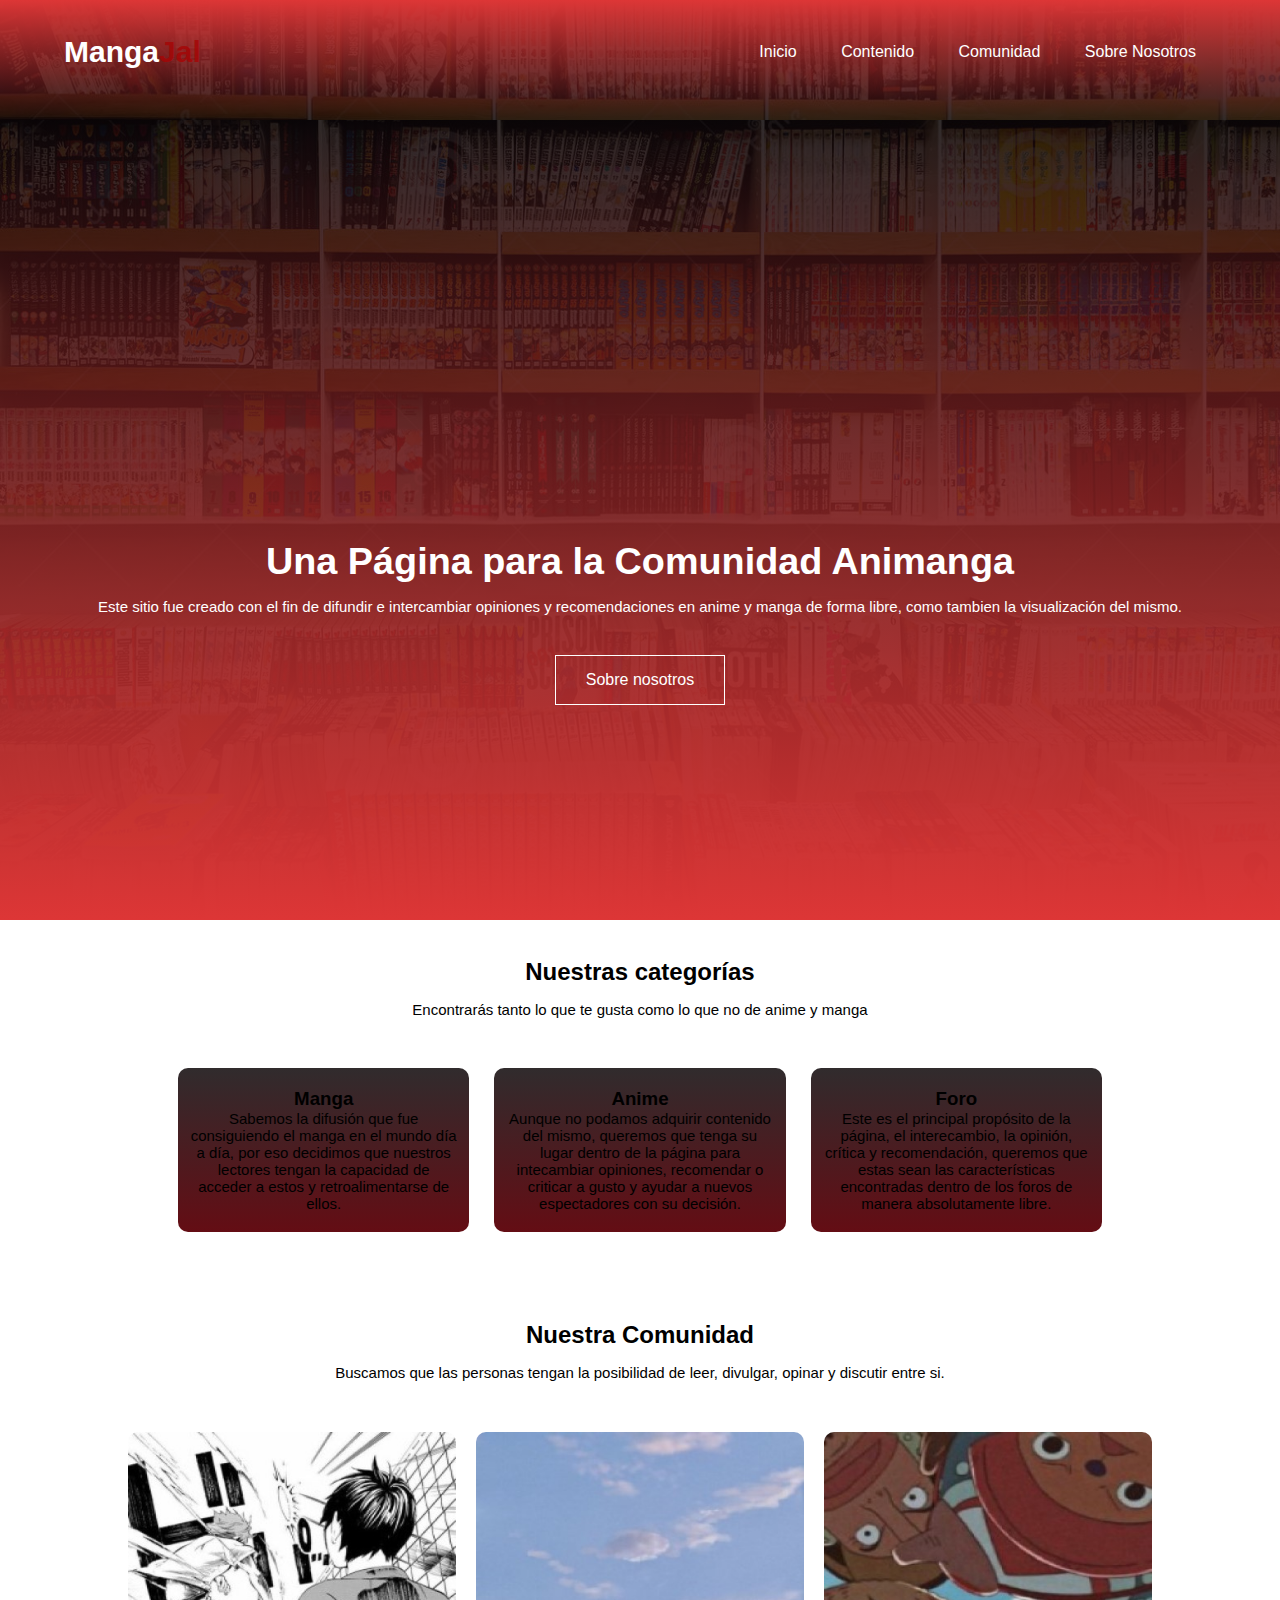
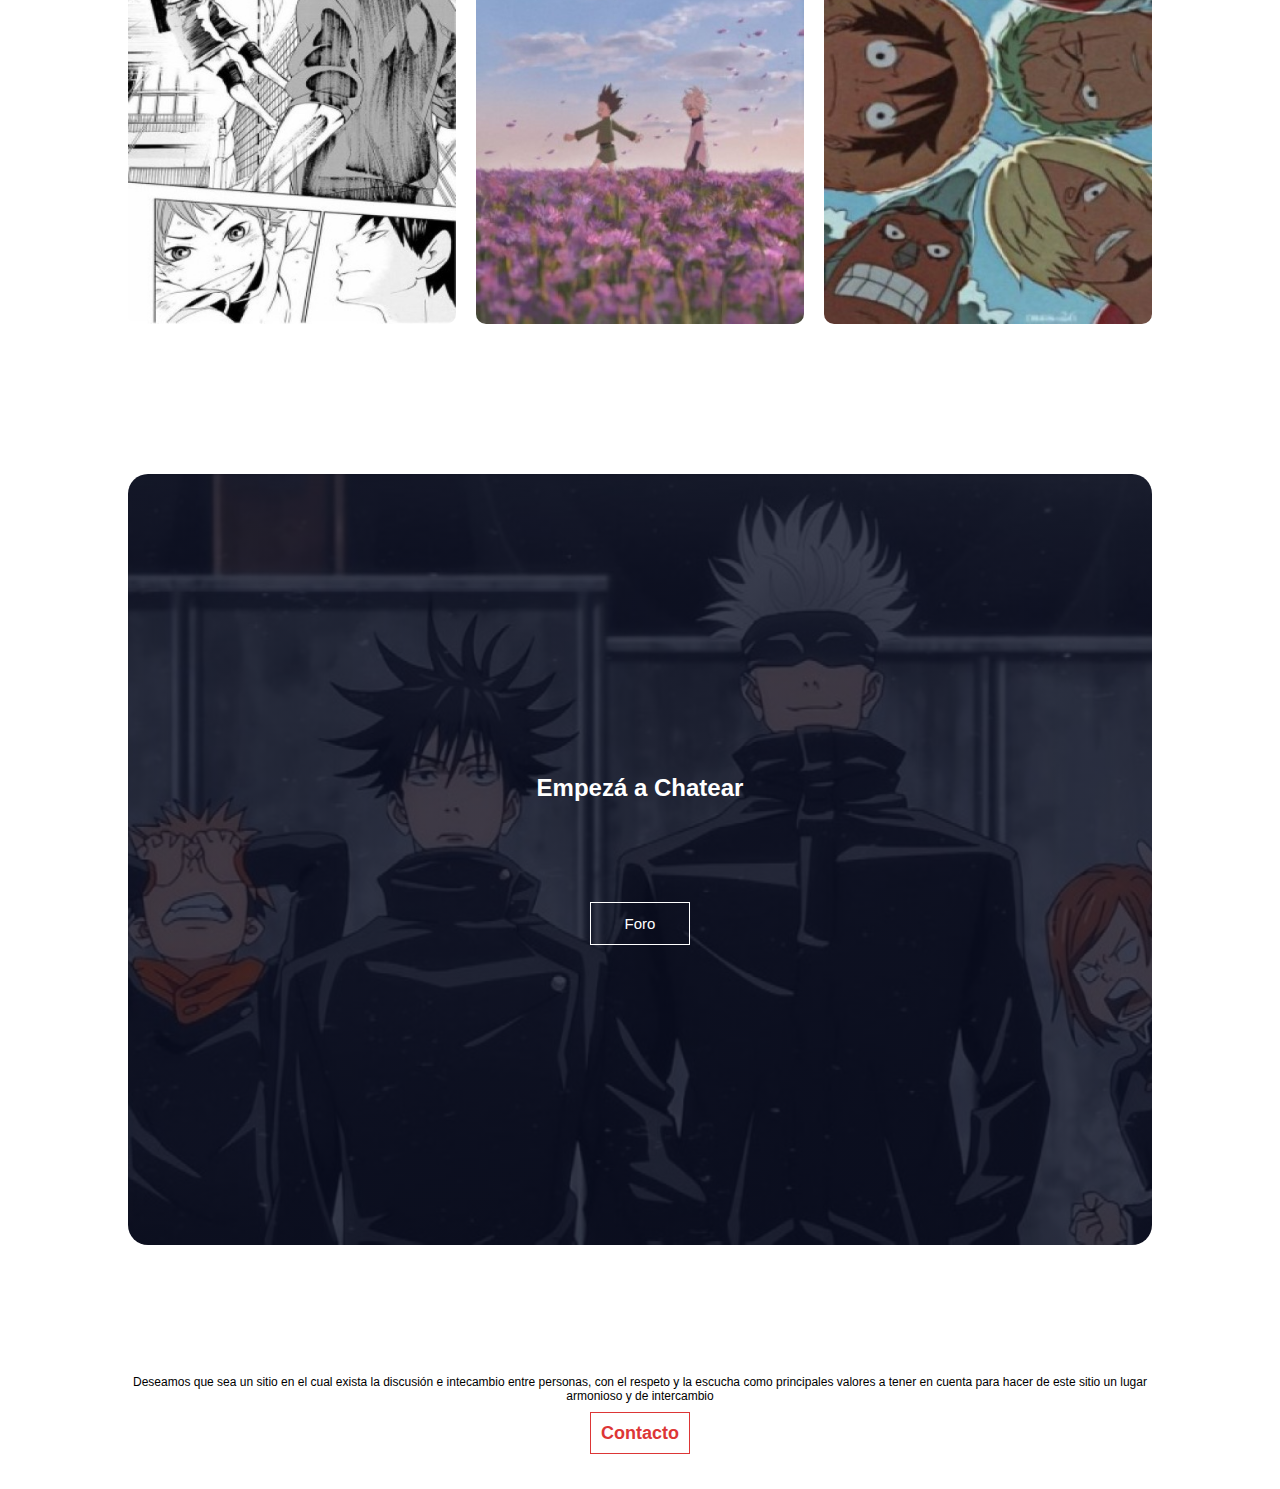
<file: index.html>
<!-- esto es una linea de prueba -->
<!DOCTYPE html>
<html lang="en">
<head>
    <meta charset="UTF-8">
    <meta http-equiv="X-UA-Compatible" content="IE=edge">
    <meta name="viewport" content="width=device-width, initial-scale=1.0">
<!----- SEO ----->
    <meta name="description" content="En MangaJal buscamos que tengan la posibilidada de interactuar, entre lectores y visualizadores de manga y anime, mediante un foro en común para el intercambio constante de opiniones y críticas." >
    <meta name="keywords" content="MANGA, ANIME, FORO, SHONEN, ARCO, SERIE, ANIMACIÓN"> 
<!----- Linkeo de CSS ----->
    <link rel="stylesheet" href="./CSS/styles.css">
    <link rel="stylesheet" href="https://cdnjs.cloudflare.com/ajax/libs/font-awesome/6.3.0/css/all.min.css" integrity="sha512-SzlrxWUlpfuzQ+pcUCosxcglQRNAq/DZjVsC0lE40xsADsfeQoEypE+enwcOiGjk/bSuGGKHEyjSoQ1zVisanQ==" crossorigin="anonymous" referrerpolicy="no-referrer" />
    <title>MangaJal</title>
</head>
<body>
<!---------- Encabezado ---------->
<header class="header">
    <nav class="navbar">
        <h2>
            <a class="navbar_title" href="index.html">
                Manga<span class="spanh2">Jal</span>
            </a>
        </h2>
        <div class="navbar_list">
            <ul>
                <li class="navbar_item">
                    <a href="index.html">Inicio</a>
                </li>
                <li class="navbar_item">
                    <a href="./pages/content.html">Contenido</a>
                </li>
                <li class="navbar_item">
                    <a href="./pages/community.html">Comunidad</a>
                </li>
                <li class="navbar_item">
                    <a href="./pages/about.html">Sobre Nosotros</a>
                </li>
            </ul>
        </div>
    </nav>
</header>
<!---------- Main ---------->
<main>
<!------- Sección uno ------->
    <section class="section-one">
        <div class="sectionone-text">
            <h1>Una Página para la Comunidad Animanga</h1>
            <p class="pprincipal">Este sitio fue creado con el fin de difundir e intercambiar opiniones y recomendaciones en anime y manga de forma libre, como tambien la visualización del mismo.</p>
            <a class="linksection1" href="./pages/about.html"> Sobre nosotros</a>
        </div>
    </section>
<!------- Sección dos ------->
    <section class="section-two">
    <h2>Nuestras categorías</h2>
    <p class="psegundos">Encontrarás tanto lo que te gusta como lo que no de anime y manga</p>
        <div class="articlessection2">
            <article class="articles2">
                <h3>Manga</h3>
                <p>
                    <font style="vertical-align: inherit;">
                        <font style="vertical-align: inherit;">
                            Sabemos la difusión que fue consiguiendo el manga en el mundo día a día, por eso decidimos que nuestros lectores tengan la capacidad de acceder a estos y retroalimentarse de ellos.
                        </font>
                    </font>
                </p>
            </article>
            <article class="articles2">
                <h3>Anime</h3>
                <p>
                    <font style="vertical-align: inherit;">
                        <font style="vertical-align: inherit;">
                            Aunque no podamos adquirir contenido del mismo, queremos que tenga su lugar dentro de la página para intecambiar opiniones, recomendar o criticar a gusto y ayudar a nuevos espectadores con su decisión.
                        </font>
                    </font>
                </p>
            </article>
            <article class="articles2">
                <h3>Foro</h3>
                <p>
                    <font style="vertical-align: inherit;">
                        <font style="vertical-align: inherit;">
                        Este es el principal propósito de la página, el interecambio, la opinión, crítica y recomendación, queremos que estas sean las características encontradas dentro de los foros de manera absolutamente libre.
                        </font>
                    </font>
                </p>
            </article>
        </div>
    </section>
<!------- Sección tres ------->
    <section class="section-three">
            <h2>Nuestra Comunidad</h2>
            <p class="psegundos">Buscamos que las personas tengan la posibilidad de leer, divulgar, opinar y discutir entre si. </p>
        <div class="imgsection3">
            <article class="article-img3">
                <img class="img-item" src="./img/mangasection.jpg" alt="manga">
                <div class="sectionthree_layer">
                    <h3>MANGA</h3>
                </div>
            </article>
            <article class="article-img3">
                <img class="img-item" src="./img/animesection.jpg" alt="anime">
                <div class="sectionthree_layer">
                    <h3>ANIME</h3>
                </div>
            </article>
            <article class="article-img3">
                <img class="img-item" src="./img/comsection.jpg" alt="community">
                <div class="sectionthree_layer">
                    <h3>COMUNIDAD</h3>
                </div>
            </article>
        </div>
    </section>
<!------- Sección cuatro ------->
    <section class="section-four">
            <h2>Empezá a Chatear</h2>
            <a class="a-foro" href="./pages/content.html">Foro</a>
    </section>
</main>
<!---------- Footer ---------->
<footer>
    <p>Deseamos que sea un sitio en el cual exista la discusión e intecambio entre personas, con el respeto y la escucha como principales valores a tener en cuenta para hacer de este sitio un lugar armonioso y de intercambio</p>
    <div class="imgsection-footer">
        <article>
            <a class="contacto" href="./pages/contact.html">Contacto</a>
        </article>
        <article class="social">
            <i class="fa-brands fa-instagram" aria-hidden="true"></i>
            <i class="fa-brands fa-facebook" aria-hidden="true"></i>
            <i class="fa-brands fa-square-twitter" aria-hidden="true"></i>
            <i class="fa-brands fa-youtube" aria-hidden="true"></i>
        </article>
    </div>
</footer>

</body>
</html>
</file>
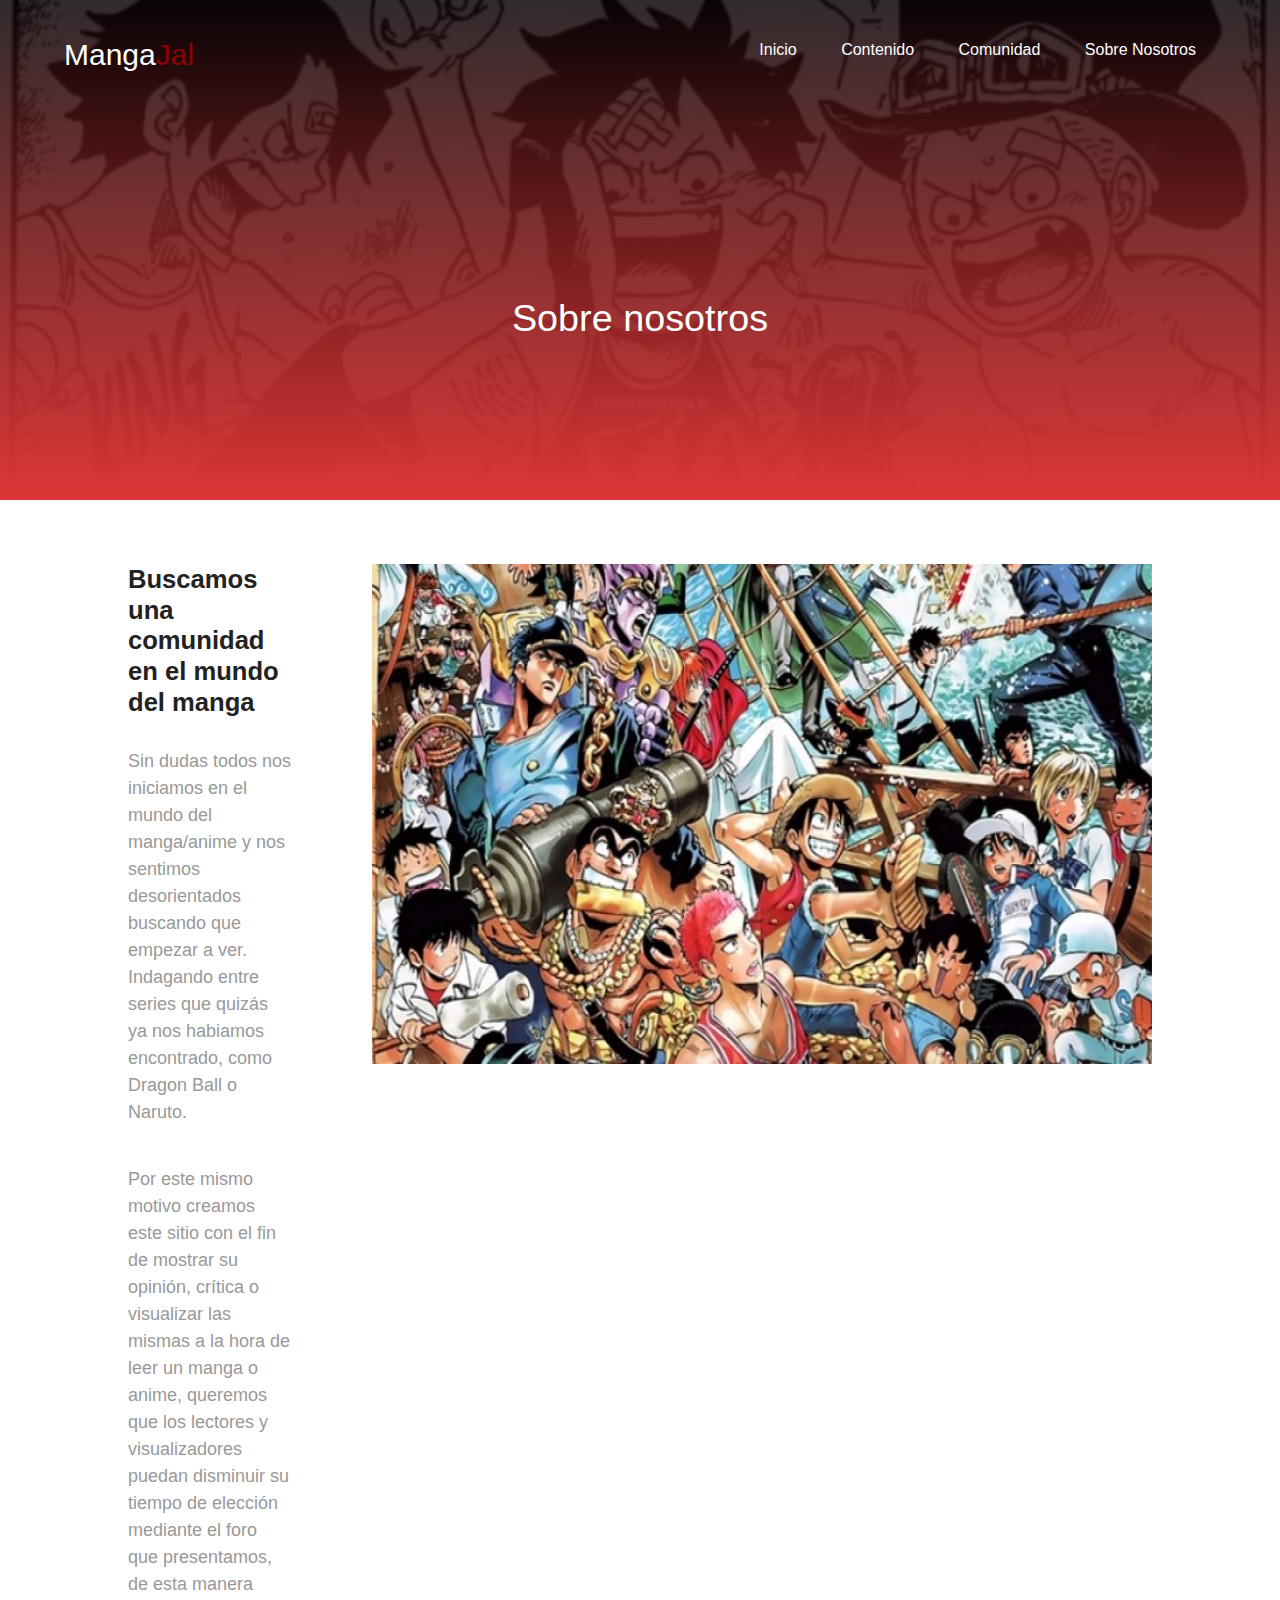
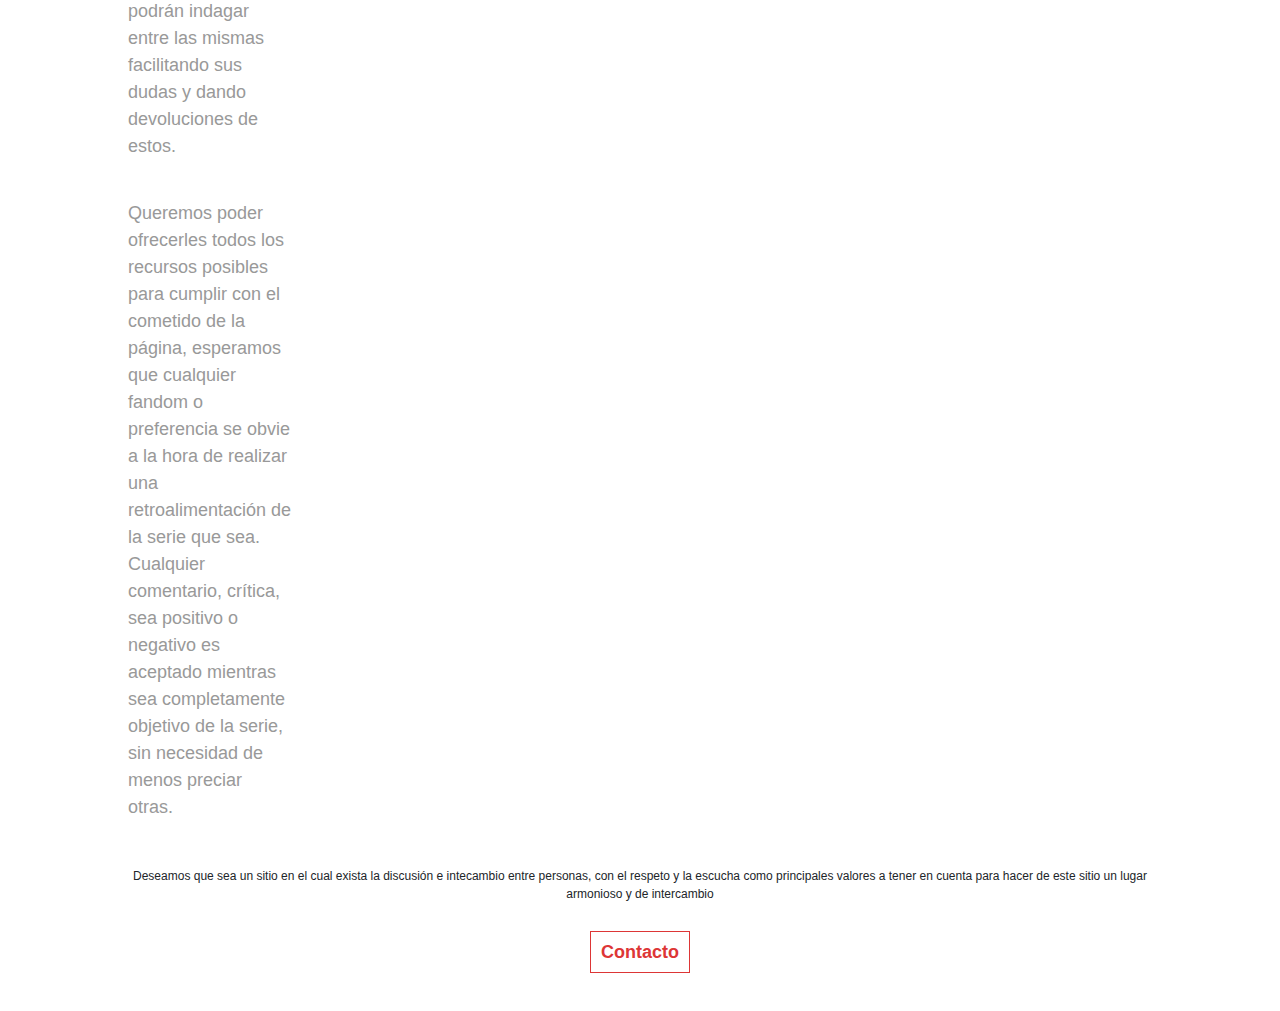
<file: pages/about.html>
<!DOCTYPE html>
<html lang="en">
<head>
    <meta charset="UTF-8">
    <meta http-equiv="X-UA-Compatible" content="IE=edge">
    <meta name="viewport" content="width=device-width, initial-scale=1.0">
    <meta name="description" content="Para conocer mas sobre nosotros." >
    <!----- Bootstrap  ----->
    <link rel="stylesheet" href="../libs/Bootstrap/css/bootstrap.min.css">
    <!---- Linkeo de CSS ---->
    <link rel="stylesheet" href="../CSS/styles.css">
    <link rel="stylesheet" href="https://cdnjs.cloudflare.com/ajax/libs/font-awesome/6.3.0/css/all.min.css" integrity="sha512-SzlrxWUlpfuzQ+pcUCosxcglQRNAq/DZjVsC0lE40xsADsfeQoEypE+enwcOiGjk/bSuGGKHEyjSoQ1zVisanQ==" crossorigin="anonymous" referrerpolicy="no-referrer" />
    <title>Sobre Nosotros</title>
</head>
<body>
<!----- Encabezado  ----->
<header class="header-about">
    <nav class="navbar">
         <h2>
             <a class="navbar_title" href="../index.html">
                 Manga<span class="spanh2">Jal</span>
            </a>
        </h2>
        
        <div class="navbar_list">
            <ul>
                 <li class="navbar_item">
                    <a href="../index.html">Inicio</a>
                </li>
                <li class="navbar_item">
                    <a href="content.html">Contenido</a>
                </li>
                <li class="navbar_item">
                    <a href="community.html">Comunidad</a>
                </li>
                <li class="navbar_item">
                    <a href="about.html">Sobre Nosotros</a>
                </li>
            </ul>
        </div>
    </nav>
    <h3 class="title-pages">Sobre nosotros</h3>
</header>
<!----- Main  ----->
<main class="main-about">
    <div class="main-div">
        <h2>Buscamos una comunidad en el mundo del manga</h2>
        <p>Sin dudas todos nos iniciamos en el mundo del manga/anime y nos sentimos desorientados buscando que empezar a ver. Indagando entre series que quizás ya nos habiamos encontrado, como Dragon Ball o Naruto.</p>
        <br>
        <p>Por este mismo motivo creamos este sitio con el fin de mostrar su opinión, crítica o visualizar las mismas a la hora de leer un manga o anime, queremos que los lectores y visualizadores puedan disminuir su tiempo de elección mediante el foro
        que presentamos, de esta manera podrán indagar entre las mismas facilitando sus dudas y dando devoluciones de estos.
        </p>
        <br>
        <p>Queremos poder ofrecerles todos los recursos posibles para cumplir con el cometido de la página, esperamos que cualquier fandom o preferencia se obvie a la hora de realizar una retroalimentación de la serie que sea. Cualquier comentario, crítica, sea positivo o negativo es aceptado mientras sea completamente objetivo de la serie, sin necesidad de menos preciar otras.</p>
    </div>
        <img src="../img/about-img.jpg" alt="">
</main>
<!----- Footer  ----->
<footer>
    <p>Deseamos que sea un sitio en el cual exista la discusión e intecambio entre personas, con el respeto y la escucha como principales valores a tener en cuenta para hacer de este sitio un lugar armonioso y de intercambio</p>
    <div class="imgsection-footer">
        <article>
            <a class="contacto" href="contact.html">Contacto</a>
        </article>
        <article class="social">
            <i class="fa-brands fa-instagram" aria-hidden="true"></i>
            <i class="fa-brands fa-facebook" aria-hidden="true"></i>
            <i class="fa-brands fa-square-twitter" aria-hidden="true"></i>
            <i class="fa-brands fa-youtube" aria-hidden="true"></i>
        </article>
    </div>
</footer>

<script src="../libs/Bootstrap/js/bootstrap.bundle.min.js"></script>
</body>
</html>
</file>
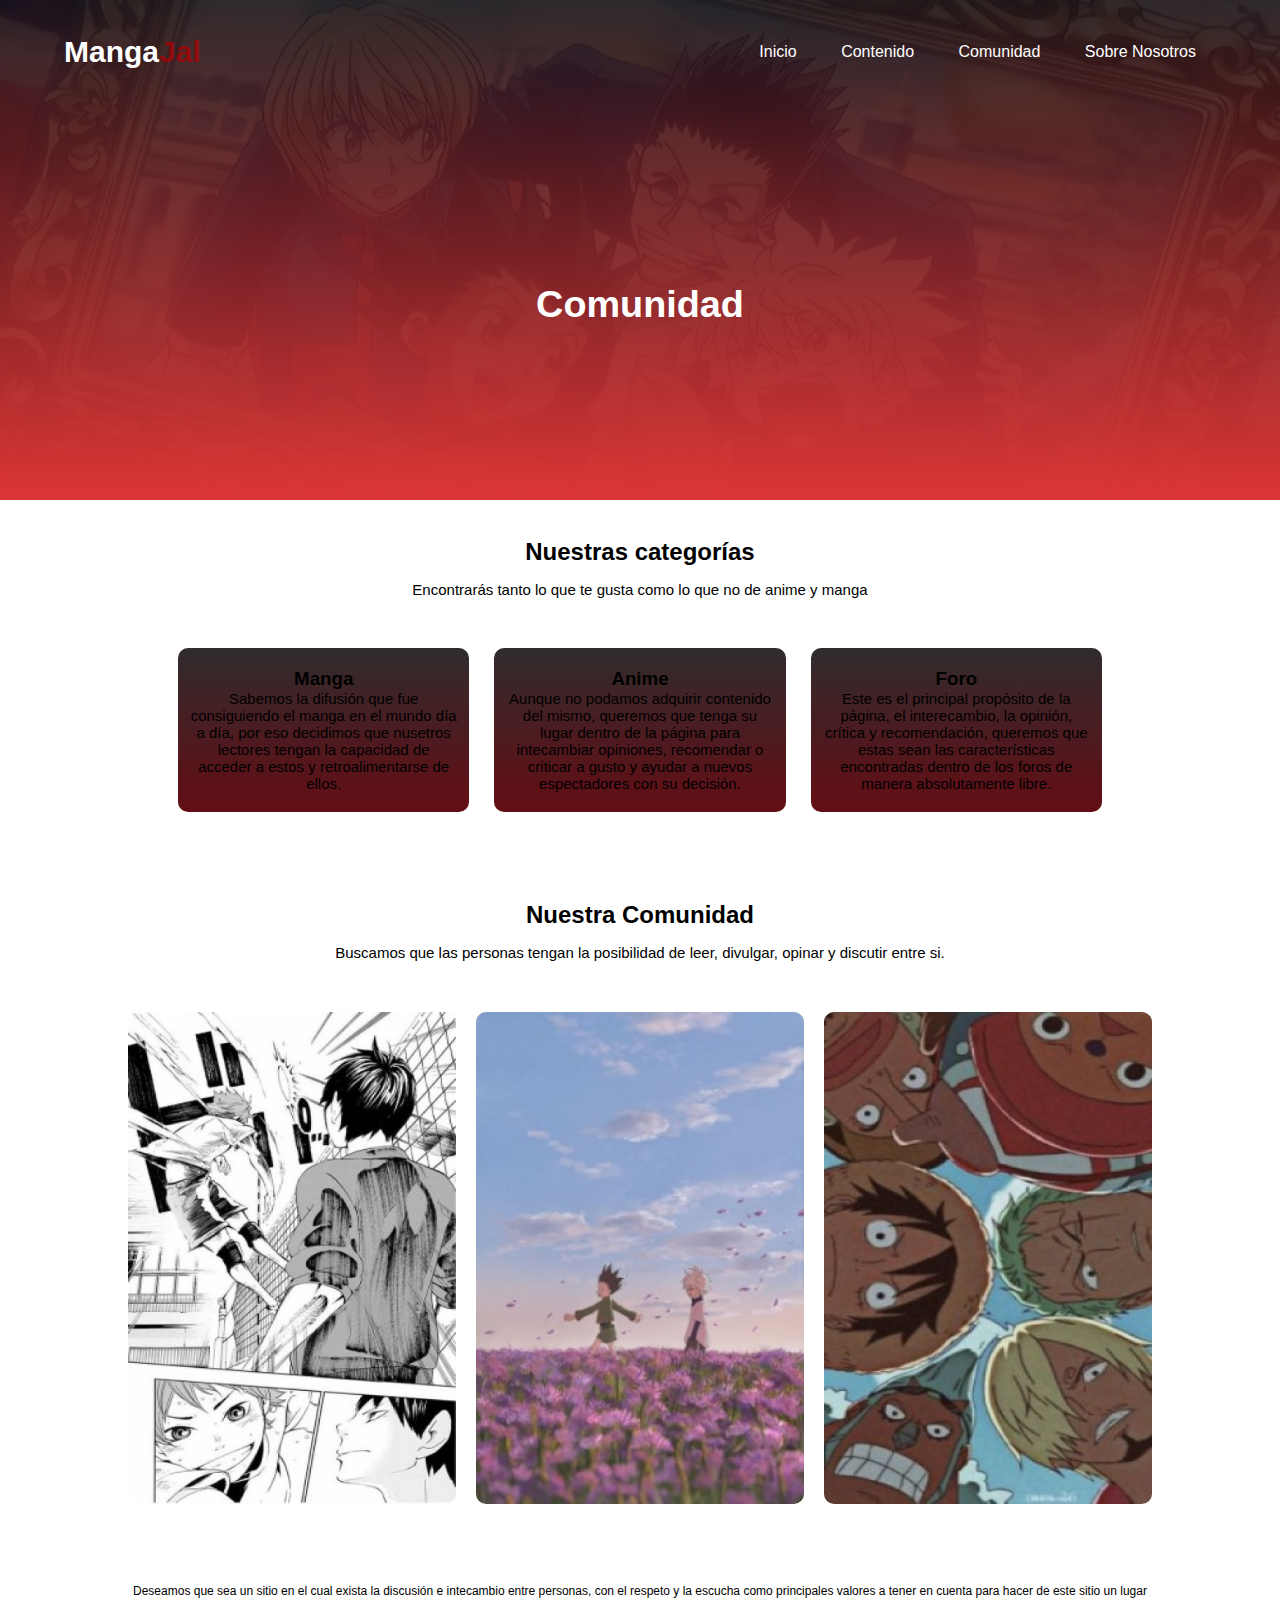
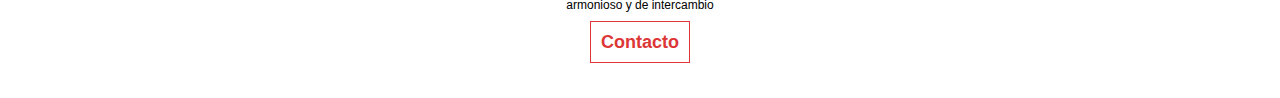
<file: pages/community.html>
<!DOCTYPE html>
<html lang="en">
<head>
    <meta charset="UTF-8">
    <meta http-equiv="X-UA-Compatible" content="IE=edge">
    <meta name="viewport" content="width=device-width, initial-scale=1.0">
    <!----- SEO ----->
    <meta name="description" content="Ve nuestra comunidad.">
    <!---- Linkeo de CSS  ---->
    <link rel="stylesheet" href="../CSS/styles.css">
    <link rel="stylesheet" href="https://cdnjs.cloudflare.com/ajax/libs/font-awesome/6.3.0/css/all.min.css" integrity="sha512-SzlrxWUlpfuzQ+pcUCosxcglQRNAq/DZjVsC0lE40xsADsfeQoEypE+enwcOiGjk/bSuGGKHEyjSoQ1zVisanQ==" crossorigin="anonymous" referrerpolicy="no-referrer" />
    <title>Comunidad</title>
</head>
<body>

<!----- Encabezado  ----->
<header class="header-community">
    <nav class="navbar">
        <h2>
            <a class="navbar_title" href="../index.html">
                Manga<span class="spanh2">Jal</span>
            </a>
        </h2>
        <div class="navbar_list">
            <ul>
                <li class="navbar_item">
                <a href="../index.html">Inicio</a>
                </li>
                <li class="navbar_item">
                    <a href="content.html">Contenido</a>
                </li>
                <li class="navbar_item">
                    <a href="community.html">Comunidad</a>
                </li>
                <li class="navbar_item">
                    <a href="about.html">Sobre Nosotros</a>
                </li>
                </ul>
            </div>
        </nav>
    <h3 class="title-pages">Comunidad</h3>
</header> 
<!----- Main  ----->
<main>
    <section class="section-two">
        <h2>Nuestras categorías</h2>
        <p class="psegundos">Encontrarás tanto lo que te gusta como lo que no de anime y manga</p>
            <div class="articlessection2">
                <article class="articles2">
                    <h3>Manga</h3>
                    <p>
                        <font style="vertical-align: inherit;">
                            <font style="vertical-align: inherit;">
                                Sabemos la difusión que fue consiguiendo el manga en el mundo día a día, por eso decidimos que nusetros lectores tengan la capacidad de acceder a estos y retroalimentarse de ellos.
                            </font>
                        </font>
                    </p>
                </article>
                <article class="articles2">
                    <h3>Anime</h3>
                    <p>
                        <font style="vertical-align: inherit;">
                            <font style="vertical-align: inherit;">
                                Aunque no podamos adquirir contenido del mismo, queremos que tenga su lugar dentro de la página para intecambiar opiniones, recomendar o criticar a gusto y ayudar a nuevos espectadores con su decisión.
                            </font>
                        </font>
                    </p>
                </article>
                <article class="articles2">
                    <h3>Foro</h3>
                    <p>
                        <font style="vertical-align: inherit;">
                            <font style="vertical-align: inherit;">
                            Este es el principal propósito de la página, el interecambio, la opinión, crítica y recomendación, queremos que estas sean las características encontradas dentro de los foros de manera absolutamente libre.
                            </font>
                        </font>
                    </p>
                </article>
            </div>
        </section>
    <!------- Sección tres ------->
    <section class="section-three">
        <h2>Nuestra Comunidad</h2>
        <p class="psegundos">Buscamos que las personas tengan la posibilidad de leer, divulgar, opinar y discutir entre si. </p>
    <div class="imgsection3">
        <article class="article-img3">
            <img class="img-item" src="../img/mangasection.jpg" alt="manga">
            <div class="sectionthree_layer">
                <h3>MANGA</h3>
            </div>
        </article>
        <article class="article-img3">
            <img class="img-item" src="../img/animesection.jpg" alt="anime">
            <div class="sectionthree_layer">
                <h3>ANIME</h3>
            </div>
        </article>
        <article class="article-img3">
            <img class="img-item" src="../img/comsection.jpg" alt="community">
            <div class="sectionthree_layer">
                <h3>COMUNIDAD</h3>
            </div>
        </article>
    </div>
</section>
</main>

<!----- Footer  ----->
<footer>
    <p>Deseamos que sea un sitio en el cual exista la discusión e intecambio entre personas, con el respeto y la escucha como principales valores a tener en cuenta para hacer de este sitio un lugar armonioso y de intercambio</p>
    <div class="imgsection-footer">
        <article>
            <a class="contacto" href="contact.html">Contacto</a>
        </article>
        <article class="social">
            <i class="fa-brands fa-instagram" aria-hidden="true"></i>
            <i class="fa-brands fa-facebook" aria-hidden="true"></i>
            <i class="fa-brands fa-square-twitter" aria-hidden="true"></i>
            <i class="fa-brands fa-youtube" aria-hidden="true"></i>
        </article>
    </div>
</footer>

</body>
</html>
</file>
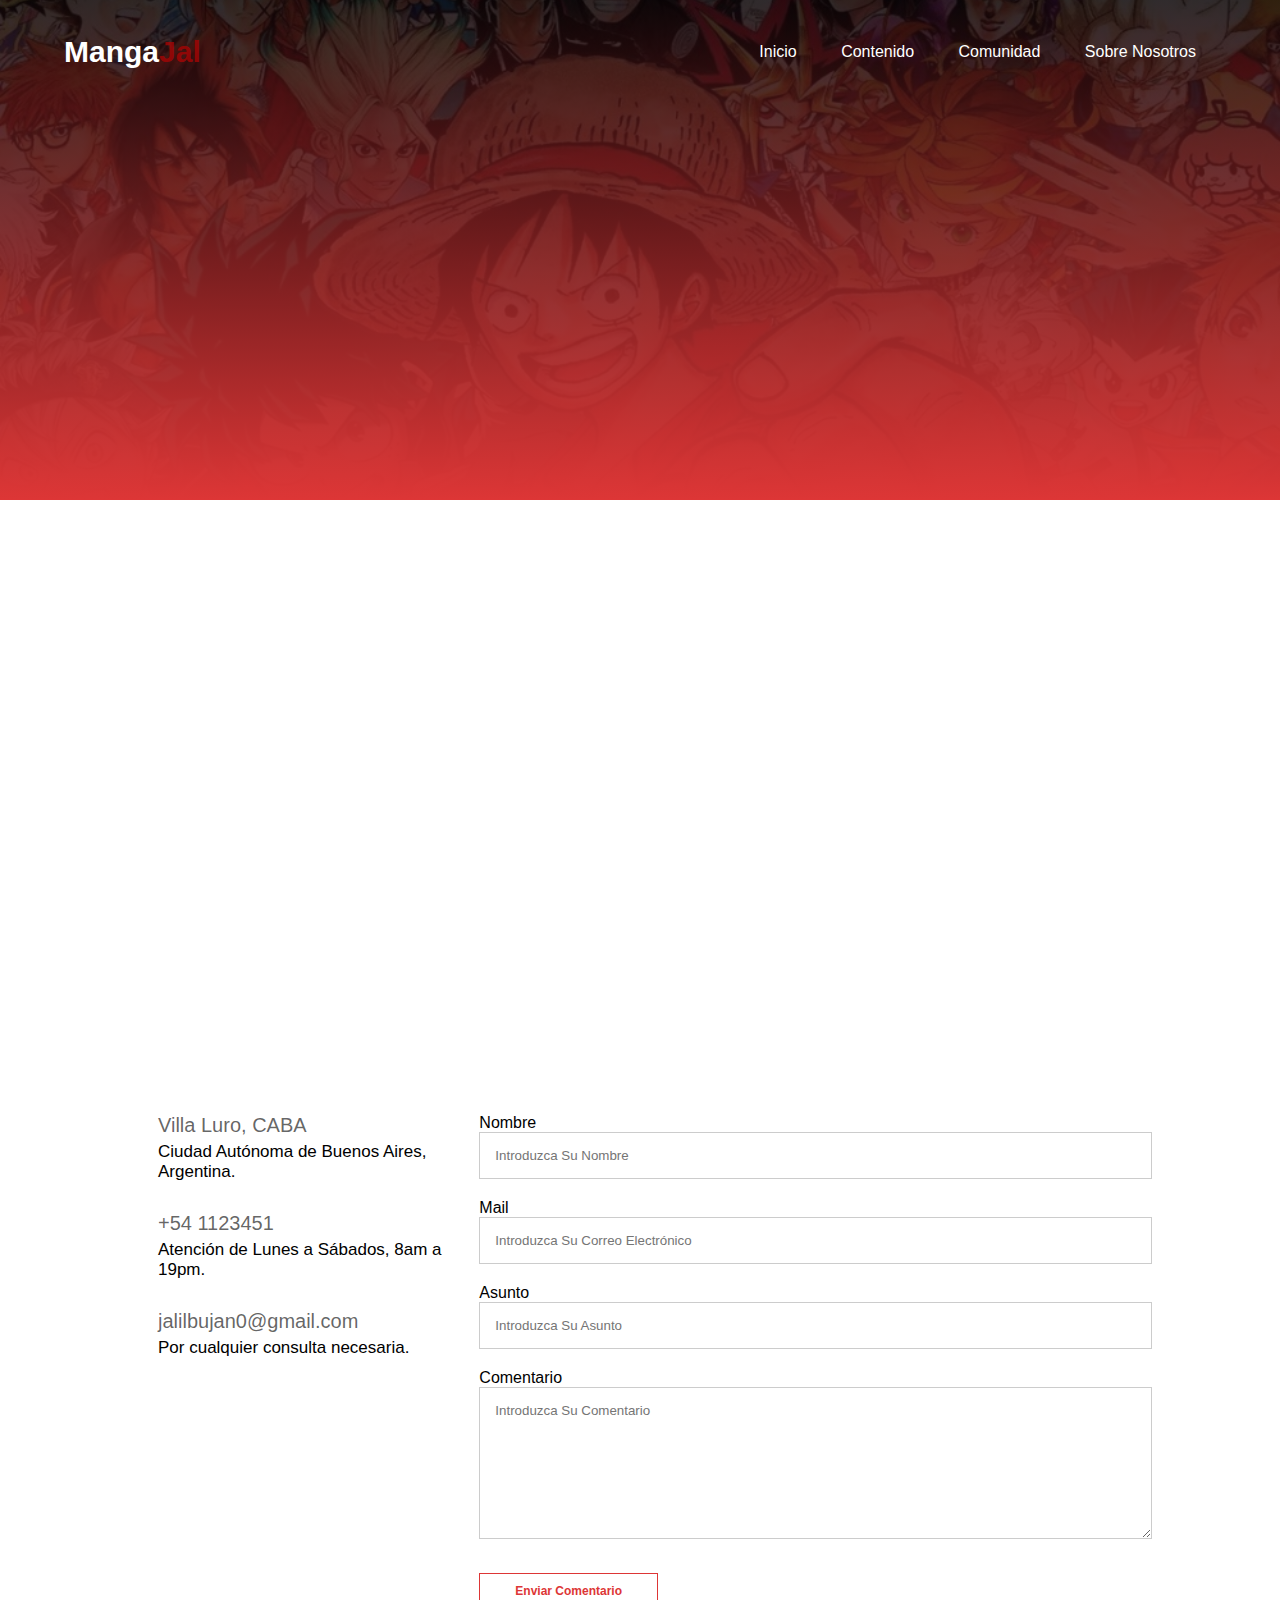
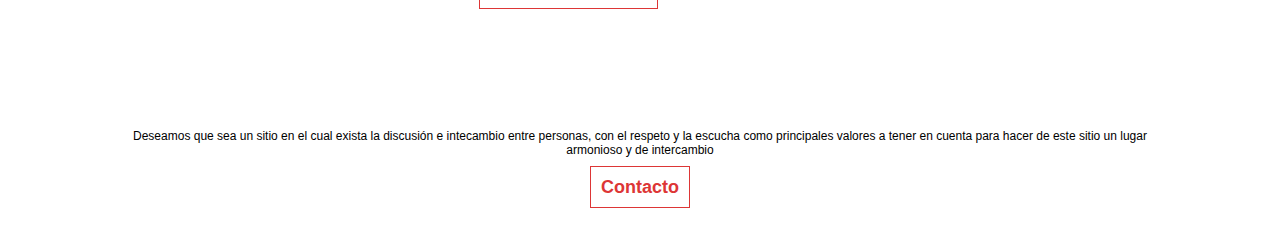
<file: pages/contact.html>
<!DOCTYPE html>
<html lang="en">
<head>
    <meta charset="UTF-8">
    <meta http-equiv="X-UA-Compatible" content="IE=edge">
    <meta name="viewport" content="width=device-width, initial-scale=1.0">
    <!----- SEO ----->
    <meta name="description" content="Para hablar con nosotros. Cualquier duda puedes despejarla aquí.">
    <!---- Linkeo de CSS  ---->
    <link rel="stylesheet" href="../CSS/styles.css">
    <!-- simbolos -->
    <link rel="stylesheet" href="https://cdnjs.cloudflare.com/ajax/libs/font-awesome/6.3.0/css/all.min.css" integrity="sha512-SzlrxWUlpfuzQ+pcUCosxcglQRNAq/DZjVsC0lE40xsADsfeQoEypE+enwcOiGjk/bSuGGKHEyjSoQ1zVisanQ==" crossorigin="anonymous" referrerpolicy="no-referrer" />
    <title>Contacto</title>
</head>
<body>
<!----- Encabezado  ----->
<header class="header-contact">
        <nav class="navbar">
            <h2>
                <a class="navbar_title" href="../index.html">
                    Manga<span class="spanh2">Jal</span>
                </a>
            </h2>
            <div class="navbar_list">
                <ul>
                    <li class="navbar_item">
                        <a href="../index.html">Inicio</a>
                    </li>
                    <li class="navbar_item">
                        <a href="content.html">Contenido</a>
                    </li>
                    <li class="navbar_item">
                        <a href="community.html">Comunidad</a>
                    </li>
                    <li class="navbar_item">
                        <a href="about.html">Sobre Nosotros</a>
                    </li>
                </ul>
            </div>
        </nav>
</header>
<!----- Main  ----->
<main>
    <div>    
        <section class="map">
            <iframe src="https://www.google.com/maps/embed?pb=!1m18!1m12!1m3!1d26262.238818751473!2d-58.5379724196693!3d-34.63500318543584!2m3!1f0!2f0!3f0!3m2!1i1024!2i768!4f13.1!3m3!1m2!1s0x95bcc9b68fab95b5%3A0xbaf48a44b765c9eb!2sVilla%20Luro%2C%20CABA!5e0!3m2!1ses!2sar!4v1674681812353!5m2!1ses!2sar" width="600" height="450" style="border:0;" allowfullscreen="" loading="lazy" referrerpolicy="no-referrer-when-downgrade"></iframe>
        </section>
        <section class="nuestro-contacto">
            <div class="contacto-article">
                <article class="article-left">
                    <div>
                        <i class="fa fa-home" aria-hidden="true"></i>
                        <span>
                            <h4>Villa Luro, CABA</h4>
                            <p>Ciudad Autónoma de Buenos Aires, Argentina.</p>
                        </span>
                    </div>
                    <div>
                        <i class="fa fa-phone" aria-hidden="true"></i>
                        <span>
                            <h4>+54 1123451</h4>
                            <p>Atención de Lunes a Sábados, 8am a 19pm.</p>
                        </span>
                    </div>
                    <div>
                        <i class="fa fa-envelopes-bulk" aria-hidden="true"></i>
                        <span>
                            <h4>jalilbujan0@gmail.com</h4>
                            <p>Por cualquier consulta necesaria.</p>
                        </span>
                    </div>
                </article>
                <article class="article-right">
                    <form>
                        <label for="nombre">Nombre</label>
                            <input type="text" placeholder="Introduzca Su Nombre" required>
                        <label for="correo">Mail</label>
                            <input type="text" placeholder="Introduzca Su Correo Electrónico" required>
                        <label for="affair">Asunto</label>
                            <input type="text" placeholder="Introduzca Su Asunto">
                        <label for="comentario">Comentario</label>
                            <textarea id="comentario" rows="8" placeholder="Introduzca Su Comentario"></textarea>
                        <button type="submit" class="boton-comentario">Enviar Comentario</button>    
                    </form>
                </article>
            </div>
        </section>
    </div>  
</main>
<footer>
    <p>Deseamos que sea un sitio en el cual exista la discusión e intecambio entre personas, con el respeto y la escucha como principales valores a tener en cuenta para hacer de este sitio un lugar armonioso y de intercambio</p>
    <div class="imgsection-footer">
        <article>
            <a class="contacto" href="contact.html">Contacto</a>
        </article>
        <article class="social">
            <i class="fa-brands fa-instagram" aria-hidden="true"></i>
            <i class="fa-brands fa-facebook" aria-hidden="true"></i>
            <i class="fa-brands fa-square-twitter" aria-hidden="true"></i>
            <i class="fa-brands fa-youtube" aria-hidden="true"></i>
        </article>
    </div>
</footer>
</body>
</html>
</file>
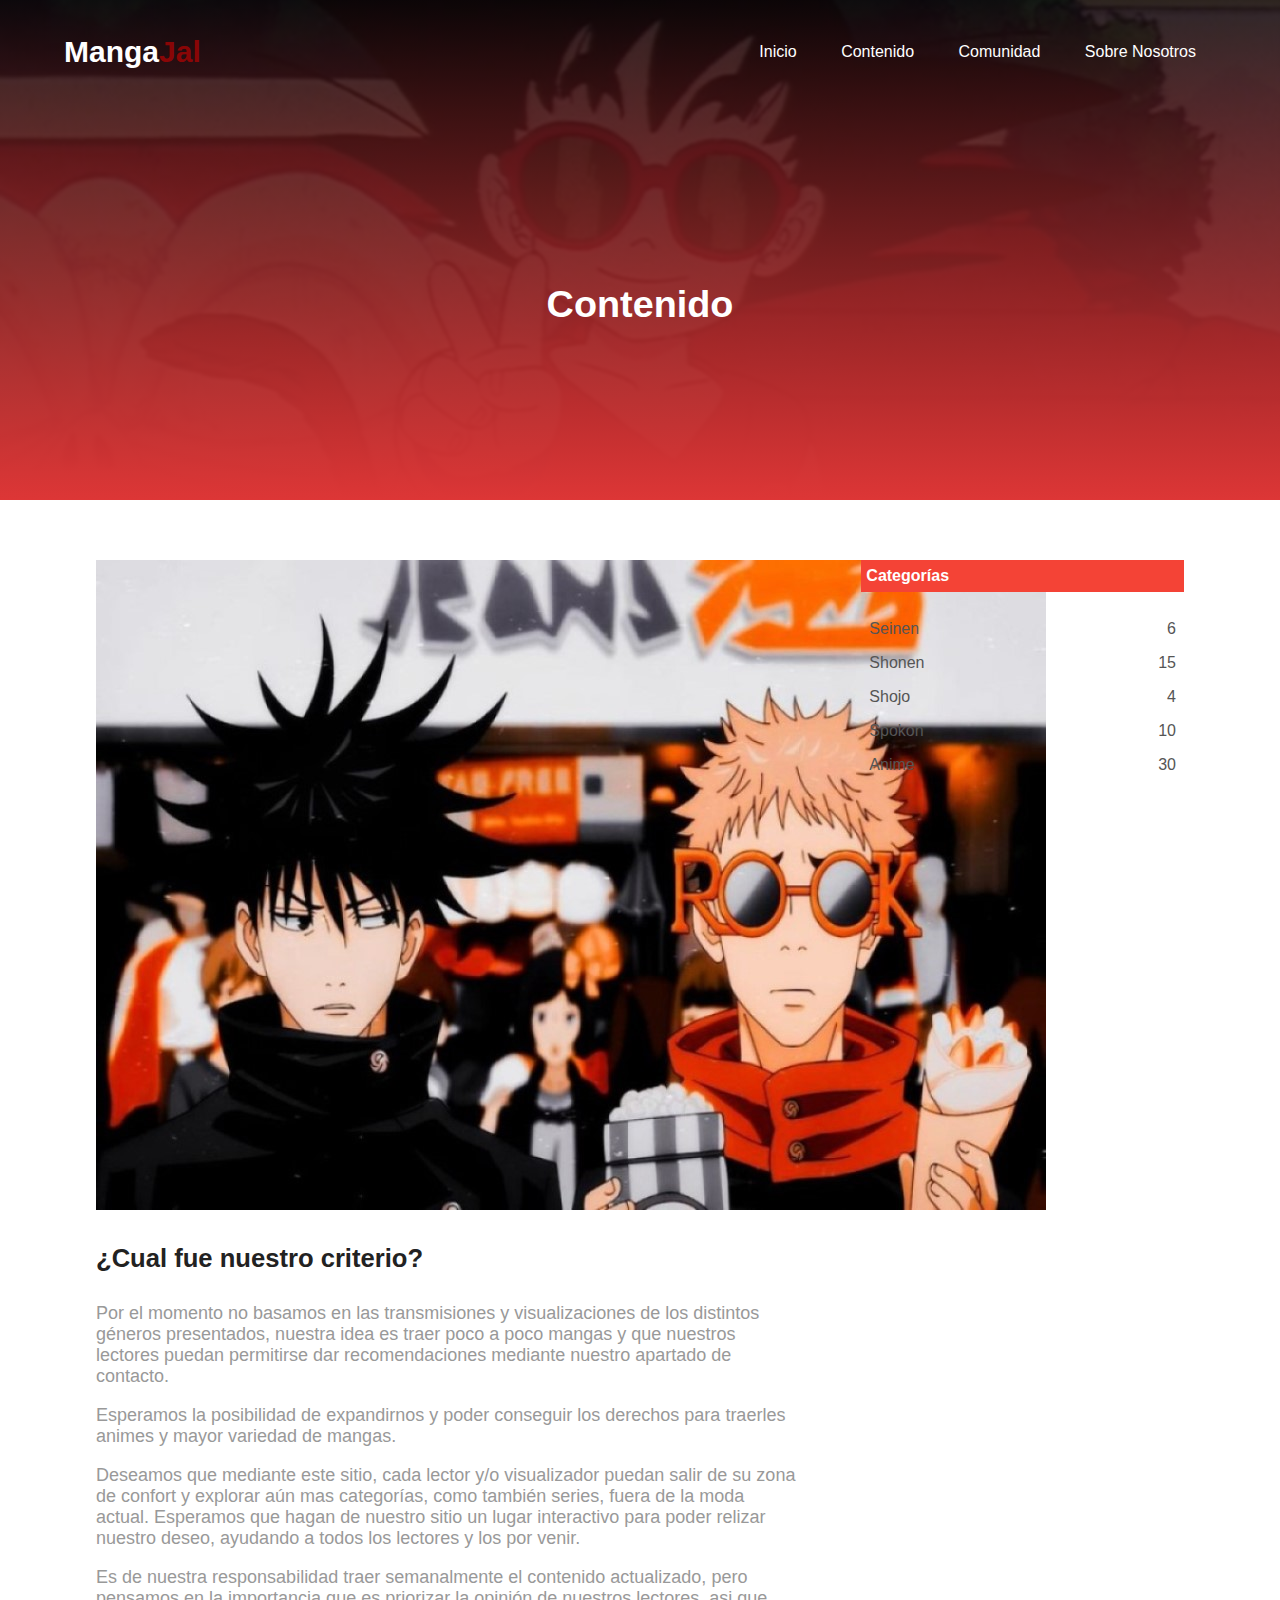
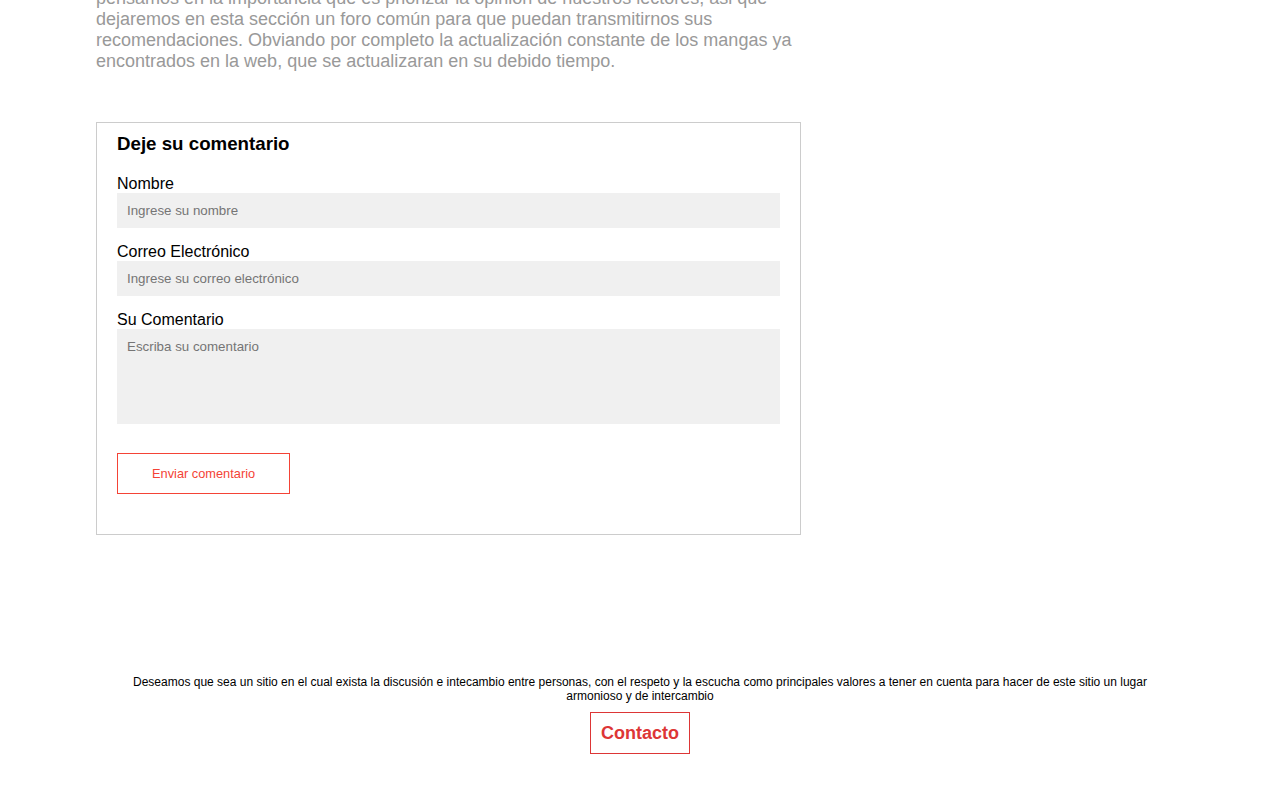
<file: pages/content.html>
<!DOCTYPE html>
<html lang="en">
<head>
    <meta charset="UTF-8">
    <meta http-equiv="X-UA-Compatible" content="IE=edge">
    <meta name="viewport" content="width=device-width, initial-scale=1.0">
    <!----- SEO  ----->
    <meta name="description" content="Aquí podrás visualizar nuestro contenido y hacer uso del foro. Empeza a intercambiar ideas.">
   <meta name="description" content="MANGA, ANIME, FORO, SHONEN, ARCO, SERIE, ANIMACIÓN">
    <!---- Linkeo de CSS  ---->
    <link rel="stylesheet" href="../CSS/styles.css">
    <link rel="stylesheet" href="https://cdnjs.cloudflare.com/ajax/libs/font-awesome/6.3.0/css/all.min.css" integrity="sha512-SzlrxWUlpfuzQ+pcUCosxcglQRNAq/DZjVsC0lE40xsADsfeQoEypE+enwcOiGjk/bSuGGKHEyjSoQ1zVisanQ==" crossorigin="anonymous" referrerpolicy="no-referrer" />
    <title>Contenido</title>
</head>
<body>
<!----- Encabezado  ----->
<header class="header-content">
    <nav class="navbar">
        <h2>
            <a class="navbar_title" href="../index.html">
            Manga<span class="spanh2">Jal</span>
            </a>
        </h2>
        <div class="navbar_list">
            <ul>
                <li class="navbar_item">
                        <a href="../index.html">Inicio</a>
                </li>
                <li class="navbar_item">
                        <a href="content.html">Contenido</a>
                </li>
                <li class="navbar_item">
                        <a href="community.html">Comunidad</a>
                </li>
                <li class="navbar_item">
                        <a href="about.html">Sobre Nosotros</a>
                </li>
            </ul>
        </div>
    </nav>
        <h3 class="title-pages">Contenido</h3>
</header>
<!----- Main  ----->
<main>
    <section class="content-section">
        <div class="content-div">
            <article class="content-left">
                <img src="../img/contentsection.jpg" alt="">
                <h2>¿Cual fue nuestro criterio?</h2>
                <p>Por el momento no basamos en las transmisiones y visualizaciones de los distintos géneros presentados, nuestra idea es traer poco a poco mangas y que nuestros lectores puedan permitirse dar recomendaciones mediante nuestro apartado de contacto.</p>
                <br>
                <p>Esperamos la posibilidad de expandirnos y poder conseguir los derechos para traerles animes y mayor variedad de mangas. </p>
                <br>
                <p>Deseamos que mediante este sitio, cada lector y/o visualizador puedan salir de su zona de confort y explorar aún mas categorías, como también series, fuera de la moda actual. Esperamos que hagan de nuestro sitio un lugar interactivo para poder relizar nuestro deseo, ayudando a todos los lectores y los por venir.</p>    
                <br>
                <p>Es de nuestra responsabilidad traer semanalmente el contenido actualizado, pero pensamos en la importancia que es priorizar la opinión de nuestros lectores, asi que dejaremos en esta sección un foro común para que puedan transmitirnos sus recomendaciones. Obviando por completo la actualización constante de los mangas ya encontrados en la web, que se actualizaran en su debido tiempo.</p>
                <div class="box-comment">
                    <h3>Deje su comentario</h3>
                    <form class="form-comment">
                        <label for="name">Nombre</label>
                        <input type="text" placeholder="Ingrese su nombre">
                        <label for="email">Correo Electrónico</label>
                        <input type="email" placeholder="Ingrese su correo electrónico">
                        <label for="comment">Su Comentario</label>
                        <textarea id="comment" rows="5" placeholder="Escriba su comentario"></textarea>
                        <button type="submit">Enviar comentario</button>
                    </form>
                </div>
            </article>
            <article class="content-right">
                <h3>Categorías</h3>
                    <div>
                        <span>Seinen</span>
                        <span>6</span>
                    </div>
                    <div>
                        <span>Shonen</span>
                        <span>15</span>
                    </div>
                    <div>
                        <span>Shojo</span>
                        <span>4</span>
                    </div>
                    <div>
                        <span>Spokon</span>
                        <span>10</span>
                    </div>
                    <div>
                        <span>Anime</span>
                        <span>30</span>
                    </div>
            </article>
        </div>

    </section>
</main>
<!----- Footer  ----->
<footer>
    <p>Deseamos que sea un sitio en el cual exista la discusión e intecambio entre personas, con el respeto y la escucha como principales valores a tener en cuenta para hacer de este sitio un lugar armonioso y de intercambio</p>
    <div class="imgsection-footer">
        <article>
            <a class="contacto" href="contact.html">Contacto</a>
        </article>
        <article class="social">
            <i class="fa-brands fa-instagram" aria-hidden="true"></i>
            <i class="fa-brands fa-facebook" aria-hidden="true"></i>
            <i class="fa-brands fa-square-twitter" aria-hidden="true"></i>
            <i class="fa-brands fa-youtube" aria-hidden="true"></i>
        </article>
    </div>
</footer>
</body>
</html>
</file>
<file: CSS/styles.css>
@charset "UTF-8";
/* Variables */
* {
  margin: 0%;
  padding: 0%;
  box-sizing: border-box;
  font-family: "Poppins", sans-serif;
  overflow-x: initial;
}

/* CSS Header */
.header {
  width: 100%;
  height: 120px;
  background-image: linear-gradient(rgb(221, 54, 54), rgba(10, 4, 6, 0.842)), url(../img/biblioteca-pt2.jpg);
  background-position: center;
  background-size: cover;
  background-repeat: no-repeat;
}

.navbar {
  width: 90%;
  margin: auto;
  padding: 35px 0;
  display: flex;
  align-items: center;
  justify-content: space-between;
}

/* Nombre de la página */
.navbar_title {
  text-decoration: none;
  color: white;
  font-size: 30px;
}

.spanh2 {
  color: rgba(167, 4, 4, 0.8);
}

/* Nombre de la página */
.navbar_list li {
  margin: 0 20px;
  list-style-type: none;
  display: inline-block;
}

.navbar_item a {
  text-decoration: none;
  color: white;
}

@media screen and (min-width: 450px) and (max-width: 599px) {
  .header {
    width: 600px;
  }
  .navbar_title {
    font-size: 20px;
  }
  .navbar_list li {
    font-size: 12px;
    margin: 0 8px;
  }
}
/* Fin CSS Header  */
/* CSS Main  */
main p {
  font-size: 15px;
}

/*---- Primera sección ----*/
.section-one {
  width: 100%;
  height: 800px;
  background-image: linear-gradient(rgba(10, 4, 6, 0.842), rgb(221, 54, 54)), url(../img/encabezado.jpg);
  background-position: center;
  background-size: cover;
  background-repeat: no-repeat;
  color: white;
}

.sectionone-text {
  width: 90%;
  margin: auto;
  color: white;
  position: absolute;
  top: 60%;
  left: 5%;
  text-align: center;
}

.linksection1 {
  display: inline-block;
  color: white;
  border: 1px solid white;
  padding: 15px 30px;
  font-size: 0, 5cm;
  background-color: transparent;
  position: relative;
  text-decoration: none;
  text-align: center;
}

.section-one .sectionone-text h1 {
  font-size: 1cm;
  padding-bottom: 15px;
  text-align: center;
}

.pprincipal {
  padding-bottom: 40px;
}

/* ----Segunda Sección---- */
.section-two {
  width: 80%;
  margin: auto;
  text-align: center;
  padding-top: 3%;
}

.psegundos {
  margin-top: 15px;
}

.articlessection2 {
  padding: 50px;
  list-style-type: none;
  /* GRID  */
  display: grid;
  grid-template-columns: repeat(3, 1fr);
  column-gap: 25px;
  justify-content: space-between;
}

.articles2 {
  flex-basis: 31%;
  background-image: linear-gradient(rgba(10, 4, 6, 0.842), rgb(100, 13, 20));
  border-radius: 10px;
  padding: 20px 12px;
  transition: 0.5s;
}

/*---- Tercera sección ----*/
.section-three {
  width: 80%;
  margin: auto;
  text-align: center;
  padding-top: 3%;
  padding-bottom: 20px;
}

.imgsection3 {
  margin-top: 5%;
  /* GRID */
  display: grid;
  grid-template-columns: repeat(3, 1fr);
  column-gap: 20px;
  justify-content: space-between;
  justify-items: center;
}

.article-img3 {
  flex-basis: 32%;
  border-radius: 10px;
  margin-bottom: 30px;
  position: relative;
  overflow: hidden;
}

.img-item {
  width: 100%;
  display: block;
}

.sectionthree_layer {
  background-color: transparent;
  height: 100%;
  width: 100%;
  position: absolute;
  top: 0%;
  left: 0;
  transition: 0.5s;
}

.section-three .sectionthree_layer h3 {
  width: 100%;
  font-weight: 500;
  color: #fff;
  font-size: 26px;
  bottom: 0;
  left: 50%;
  transform: translate(-50%);
  position: absolute;
  opacity: 0;
  transition: 0.5s;
}

/*---- Cuarta sección ----*/
.section-four {
  margin: 100px auto;
  padding: 300px;
  width: 80%;
  text-align: center;
  background-image: linear-gradient(rgba(4, 9, 30, 0.7), rgba(4, 9, 30, 0.7)), url(../img/section4.jpg);
  background-position: center;
  background-repeat: no-repeat;
  background-size: cover;
  border-radius: 20px;
}

.section-four h2 {
  padding-bottom: 100px;
  color: #fff;
}

.section-four a {
  display: inline-block;
  color: #fff;
  border: 1px solid #fff;
  padding: 12px 34px;
  font-size: 15px;
  background-color: transparent;
  position: relative;
  cursor: pointer;
  text-decoration: none;
}

/* Fin del Main  */
/* Comienzo del Footer  */
footer {
  width: 80%;
  text-align: center;
  padding: 30px 0;
  margin: auto;
}

footer p {
  font-size: 12px;
  text-align: center;
  padding-bottom: 20px;
}

.imgsection-footer {
  margin: auto;
  text-align: center;
  width: 100%;
}

.contacto {
  text-decoration: none;
  font-size: large;
  font-weight: 600;
  color: rgb(221, 54, 54);
  border: 1px solid rgb(221, 54, 54);
  padding: 10px;
}

.social {
  font-size: x-large;
  align-items: center;
  padding-top: 15px;
}

/* CSS de About.html */
.header-about {
  width: 100%;
  height: 500px;
  background-image: linear-gradient(rgba(10, 4, 6, 0.842), rgb(221, 54, 54)), url(../img/header-about.jpg);
  background-position: center;
  background-size: cover;
  background-repeat: no-repeat;
}

.main-about {
  width: 80%;
  margin: auto;
  padding-top: 5%;
  display: grid;
  column-gap: 80px;
  grid-template-columns: repeat(2, 1fr);
  justify-content: center;
}

.main-about .main-div p {
  color: #999;
  padding: 0;
  text-align: left;
  font-size: large;
  font-weight: 500;
}

.main-about .main-div h2 {
  color: #222;
  font-size: 1.6rem;
  font-weight: 600;
  margin-bottom: 30px;
}

/* CSS de Content.html  */
.header-content {
  width: 100%;
  height: 500px;
  background-image: linear-gradient(rgba(10, 4, 6, 0.842), rgb(221, 54, 54)), url(../img/header-content.jpg);
  background-position: center;
  background-size: cover;
  background-repeat: no-repeat;
}

.content-section {
  width: 85%;
  margin: auto;
  padding: 60px 0;
}

.content-div {
  display: grid;
  grid-template-columns: repeat(3, 1fr);
  column-gap: 60px;
  margin: auto;
}

.content-section .content-div .content-left {
  grid-column: 1/3;
}

.content-section .content-div .content-left h2 {
  color: #222;
  font-size: 1.6rem;
  font-weight: 600;
  margin: 30px 0;
}

.content-section .content-div .content-left p {
  color: #999;
  padding: 0;
  text-align: left;
  font-size: large;
  font-weight: 500;
}

.box-comment {
  border: 1px solid #ccc;
  margin: 50px 0;
  padding: 10px 20px;
}

.form-comment {
  margin: 20px 0px;
}

.content-section .content-div .content-left .box-comment .form-comment input {
  width: 100%;
  padding: 10px;
  margin: 0px 0px 15px 0px;
  border: none;
  outline: none;
  background-color: #f0f0f0;
  resize: none;
}

.content-section .content-div .content-left .box-comment .form-comment textarea {
  width: 100%;
  padding: 10px;
  margin: 0px 0px 15px 0px;
  border: none;
  outline: none;
  background-color: #f0f0f0;
  resize: none;
}

.content-section .content-div .content-left .box-comment .form-comment button {
  margin: 10px 0;
  color: #f44336;
  border: 1px solid #f44336;
  display: inline-block;
  padding: 12px 34px;
  font-size: 0.8rem;
  background-color: transparent;
  position: relative;
  cursor: pointer;
}

.content-section .content-div .content-right h3 {
  background-color: #f44336;
  color: #fff;
  padding: 7px 5px;
  font-size: 1rem;
  margin-bottom: 20px;
}

.content-section .content-div .content-right div {
  display: flex;
  align-items: center;
  justify-content: space-between;
  color: #555;
  padding: 8px;
}

/* CSS de Community.html  */
.header-community {
  width: 100%;
  height: 500px;
  background-image: linear-gradient(rgba(10, 4, 6, 0.842), rgb(221, 54, 54)), url(../img/header-community.jpg);
  background-position: center;
  background-size: cover;
  background-repeat: no-repeat;
}

/* CSS de Contact.html  */
.header-contact {
  width: 100%;
  height: 500px;
  background-image: linear-gradient(rgba(10, 4, 6, 0.842), rgb(221, 54, 54)), url(../img/header-contact.jpg);
  background-position: center;
  background-size: cover;
  background-repeat: no-repeat;
}

.map {
  width: 80%;
  margin: auto;
  padding: 80px 0;
}

.map iframe {
  width: 100%;
}

.nuestro-contacto {
  width: 80%;
  margin: auto;
  margin-bottom: 80px;
}

.contacto-article {
  display: grid;
  grid-template-columns: repeat(3, 1fr);
  column-gap: 30px;
}

.nuestro-contacto .contacto-article .article-left div {
  display: flex;
  align-items: center;
  margin-bottom: 30px;
}

.nuestro-contacto .contacto-article .article-left div .fa {
  font-size: 30px;
  color: rgb(221, 54, 54);
  margin: 5px;
  margin-right: 25px;
}

.nuestro-contacto .contacto-article .article-left div span h4 {
  color: rgba(0, 0, 0, 0.616);
  font-size: 20px;
  font-weight: 400;
}

.nuestro-contacto .contacto-article .article-left div span p {
  font-size: 17px;
  font-weight: 300;
  padding-top: 5px;
}

.article-right {
  grid-column: 2/4;
}

.nuestro-contacto .contacto-article .article-right form input {
  width: 100%;
  padding: 15px;
  outline: none;
  border: 1px solid #ccc;
  margin-bottom: 20px;
}

.nuestro-contacto .contacto-article .article-right form textarea {
  width: 100%;
  padding: 15px;
  outline: none;
  border: 1px solid #ccc;
  margin-bottom: 20px;
}

.nuestro-contacto .contacto-article .article-right form button {
  margin: 10px 0;
  color: rgb(221, 54, 54);
  border: 1px solid rgb(221, 54, 54);
}

.boton-comentario {
  display: inline-block;
  padding: 10px 35px;
  font-size: 12px;
  font-weight: 700;
  background-color: transparent;
  position: relative;
  cursor: pointer;
}

/* Clase utilizada para todos los títulos de cada página */
.title-pages {
  color: white;
  width: 50%;
  padding-top: 14%;
  font-size: 1cm;
  text-align: center;
  margin: auto;
}

/* Termina acá */
.navbar_list .navbar_item a:hover {
  text-decoration: 3px underline #dd3636;
  transition: 1s;
}

/* :hover de a  */
.linksection1:hover {
  background-color: #dd3636;
  color: #fff;
  border-color: #dd3636;
  transition: 1s;
}

.a-foro:hover {
  background-color: #dd3636;
  color: #fff;
  border-color: #dd3636;
  transition: 1s;
}

.contacto:hover {
  background-color: #dd3636;
  color: #fff;
  border-color: #dd3636;
  transition: 1s;
}

/* Termina aca a:hover  */
/* :hover de buttons */
.nuestro-contacto .contacto-article .article-right form button:hover {
  background-color: #dd3636;
  color: #fff;
  border-color: #dd3636;
  transition: 1s;
}

.content-section .content-div .content-left .box-comment .form-comment button:hover {
  background-color: #dd3636;
  color: #fff;
  border-color: #dd3636;
  transition: 1s;
}

/* termina aca buttons:hover  */
.sectionthree_layer:hover {
  bottom: 50%;
  opacity: 1;
  background-color: rgba(238, 16, 0, 0.4784313725);
}

.sectionthree_layer:hover h3 {
  bottom: 50%;
  opacity: 1;
}

/* Bootstrap/@Media */
@media (min-width: 450px) and (max-width: 510px) {
  /* Index */
  .header {
    width: 100%;
  }
  .section-one {
    width: 100%;
  }
  .sectionone-text {
    left: 9%;
    top: 75%;
  }
  .section-one .sectionone-text h1 {
    font-size: larger;
  }
  .pprincipal {
    font-size: small;
  }
  .linksection1 {
    padding: 10px 25px;
  }
  .section-four {
    width: 100%;
    padding: 0%;
    background-image: url(../img/section4-media.jpg);
  }
  .section-four h2 {
    color: #222;
  }
  .section-four a {
    color: #dd3636;
    border: 1px solid #dd3636;
    display: inline-flex;
    font-weight: 600;
  }
  /* About */
  .header-about {
    width: 100%;
  }
  .header-about h3 {
    font-size: 20px;
    padding-top: 40%;
  }
  .main-about {
    display: block !important;
    width: 100%;
    text-align: center;
  }
  .main-about .main-div h2 {
    font-size: larger;
  }
  .main-about .main-div p {
    font-size: medium;
    width: 80%;
    padding-left: 10%;
  }
  .main-about img {
    width: 80%;
  }
  /* Termina aca  */
  /* Community */
  .header-community {
    width: 100%;
  }
  .section-two {
    width: 100%;
  }
  .psegundos {
    color: white;
    height: 0px;
  }
  .articlessection2 {
    display: inline-flex;
    padding: 20px;
  }
  .section-three {
    width: 80%;
  }
  .section-three h2 {
    padding-left: 50px;
  }
  .imgsection3 {
    display: inline-flex;
  }
  /* Contacto */
  .contacto-article {
    display: block;
  }
  .title-pages {
    padding-top: 40%;
    font-size: 20px;
  }
  /* Contenido */
  .content-div {
    display: block;
  }
  .content-left img {
    width: 100%;
  }
  footer {
    width: 90%;
  }
  footer p {
    padding-bottom: 20px;
  }
}

/*# sourceMappingURL=styles.css.map */
</file>
